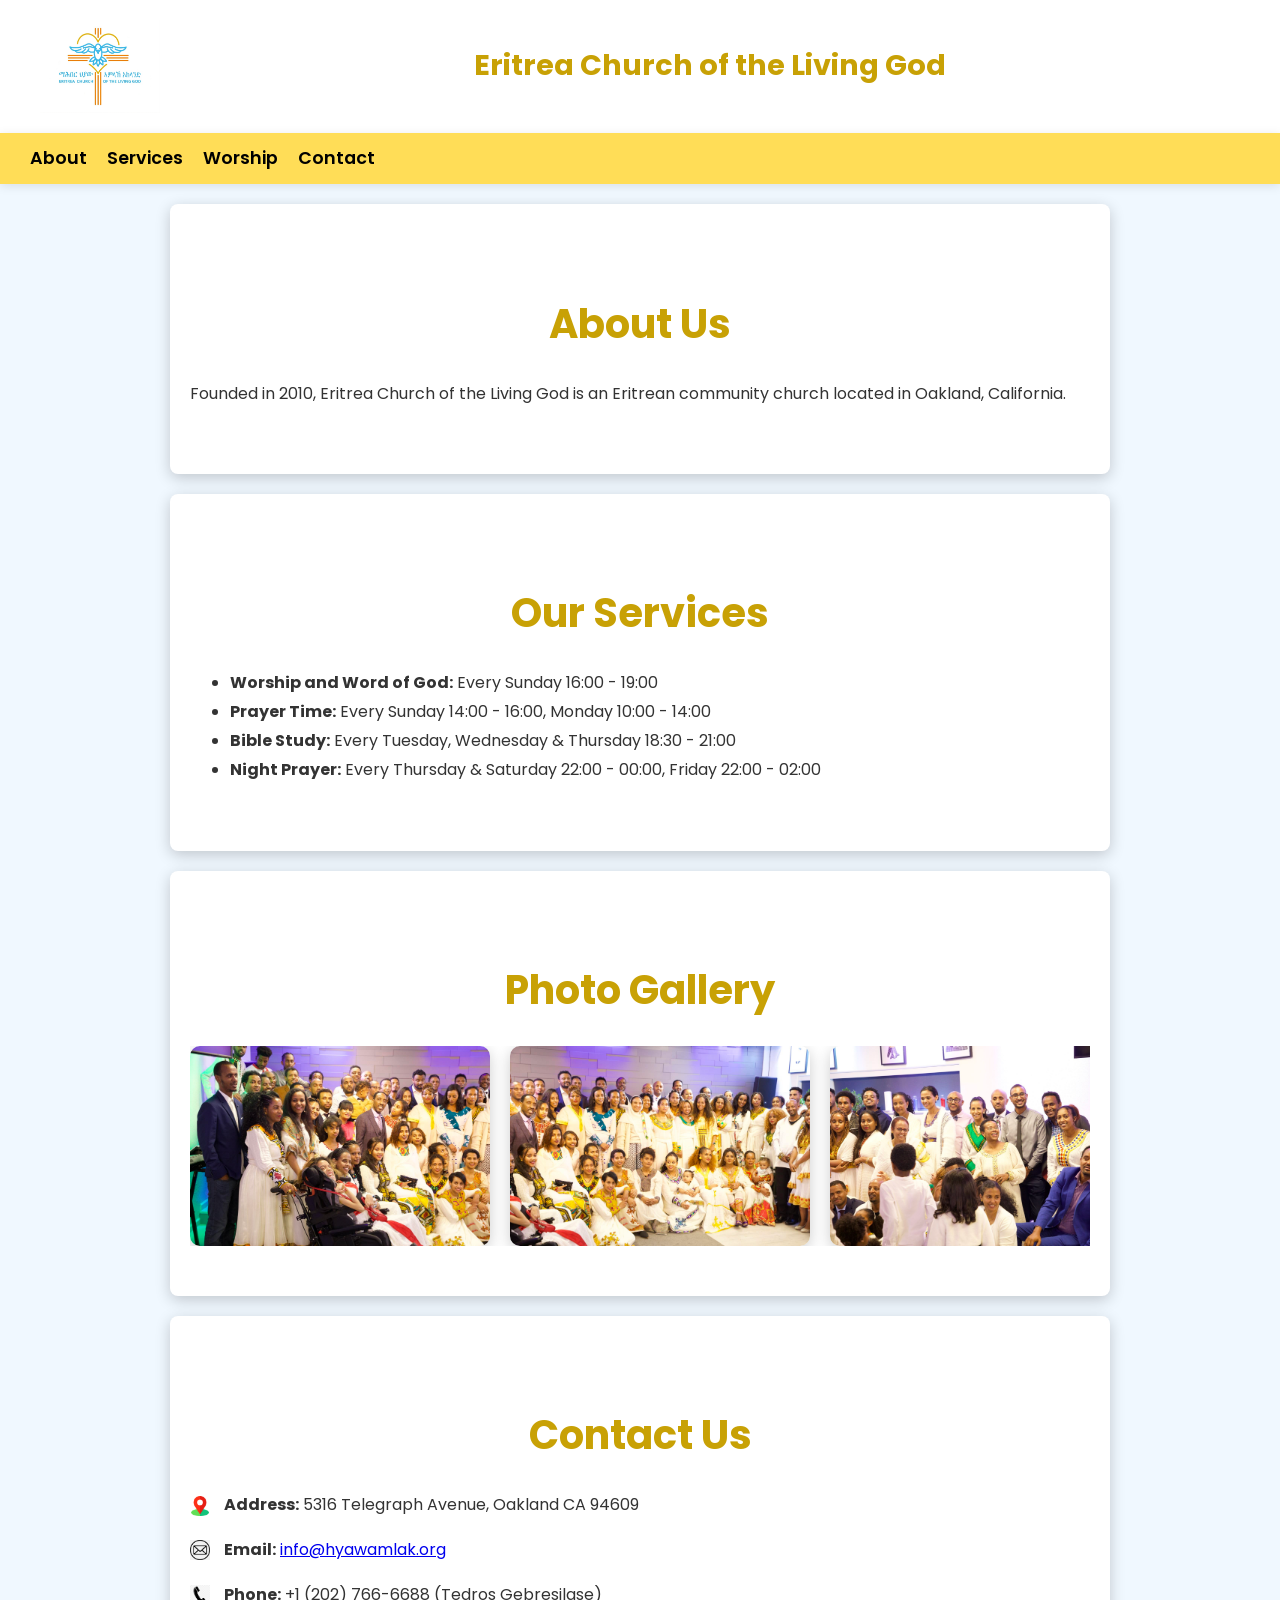
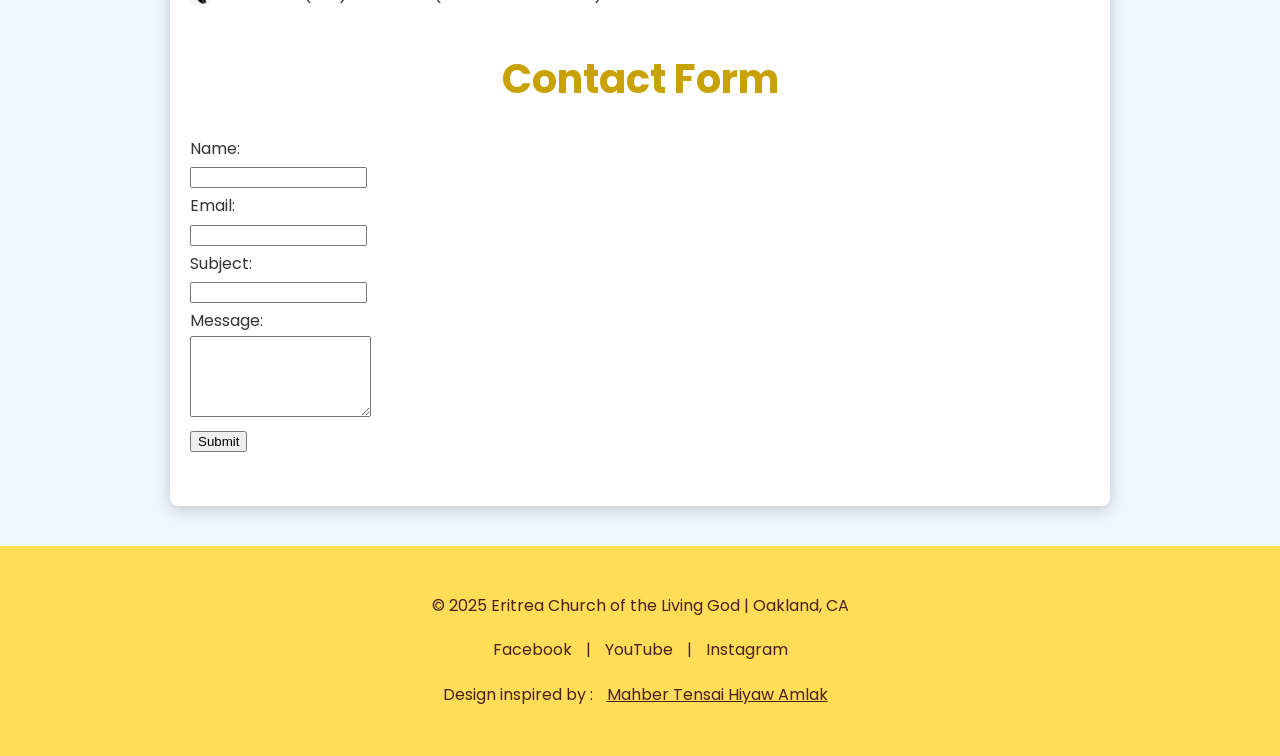
<file: index.html>
<!DOCTYPE html>
<html lang="en">
<head>
    <meta charset="UTF-8">
    <meta name="viewport" content="width=device-width, initial-scale=1.0">
    <meta name="description" content="Eritrea Church of the Living God: Bringing Faith and Community Together in Oakland, California">
    
    <!-- CSS Files -->
    <link rel="stylesheet" href="style.css">
    <title>Eritrea Church of the Living God</title>
</head>
<body>
    <header>
        <img src="images/logo.png" alt="Eritrea Church of the Living God Logo">
        <h1 id="header-title">Eritrea Church of the Living God</h1>
    </header>
    <nav>
        <div class="menu-toggle" onclick="toggleMenu()">
            <div></div>
            <div></div>
            <div></div>
        </div>
        <div class="menu">
            <a href="#about" id="nav-about">About</a>
            <a href="#services" id="nav-services">Services</a>
            <a href="#worship" id="nav-worship">Worship</a>
            <a href="#contact" id="nav-contact">Contact</a>
        </div>
        
        <!-- Language Selector Placeholder
        <select id="languageSelector" onchange="changeLanguage()">
            <option value="en">English</option>
            <option value="de">ትግርኛ</option>
        </select> -->

    </nav>
    <section id="about">
        <h2 id="about-title">About Us</h2>
        <p id="about-content">
            Founded in 2010, Eritrea Church of the Living God is an Eritrean community church located in Oakland, California.
        </p>
    </section>
    <section id="services">
        <h2 id="services-title">Our Services</h2>
        <ul id="services-list">
            <li><strong>Worship and Word of God:</strong> Every Sunday 16:00 - 19:00</li>
            <li><strong>Prayer Time:</strong> Every Sunday 14:00 - 16:00, Monday 10:00 - 14:00</li>
            <li><strong>Bible Study:</strong> Every Tuesday, Wednesday & Thursday 18:30 - 21:00</li>
            <li><strong>Night Prayer:</strong> Every Thursday & Saturday 22:00 - 00:00, Friday 22:00 - 02:00 </li>
        </ul>
    </section>
    <section id="worship">
        <h2>Photo Gallery</h2>
        <div class="worship-gallery">
            <img src="images/left-new-year24.jpg" alt="Church Image 1">
            <img src="images/middle-new-year24.jpg" alt="Church Image 2">
            <img src="images/right-new-year24.jpg" alt="Church Image 3">
        </div>
    </section>
    <section id="contact">
        <h2 id="contact-title">Contact Us</h2>
        <p id="contact-address">
            <img src="images/address-icon.png" alt="Address Icon" style="width: 20px; vertical-align: middle; margin-right: 10px;">
            <strong>Address:</strong> 5316 Telegraph Avenue, Oakland CA 94609
        </p>
        <p id="contact-email">
            <img src="images/email-icon.png" alt="Email Icon" style="width: 20px; vertical-align: middle; margin-right: 10px;">
            <strong>Email:</strong> <a href="mailto:info@hyawamlak.org">info@hyawamlak.org</a>
        </p>
        <p id="contact-phone">
            <img src="images/phone-icon.png" alt="Phone Icon" style="width: 20px; vertical-align: middle; margin-right: 10px;">
            <strong>Phone:</strong> +1 (202) 766-6688 (Tedros Gebresilase)
        </p>
        <form id="contact-form" action="https://api.web3forms.com/submit" method="POST">
            <input type="hidden" name="access_key" value="4bda9f7c-e9e5-4e27-8cc5-e6ec31a7dbc1">
            <h2>Contact Form</h2>
            <label for="name">Name:</label><br>
            <input type="text" id="name" name="name" required><br>
            <label for="email">Email:</label><br>
            <input type="email" id="email" name="email" required><br>
            <label for="subject">Subject:</label><br>
            <input type="text" id="subject" name="subject" required><br>
            <label for="message">Message:</label><br>
            <textarea id="message" name="message" rows="5" required></textarea><br>
            <input type="submit" value="Submit">
            <input type="hidden" name="redirect" value="https://www.hyawamlak.org">
        </form>
    </section>

    <footer>
        <p>&copy; 2025 Eritrea Church of the Living God | Oakland, CA</p>
        <p>
            <a href="https://www.facebook.com/Mahber.Hyaw.Amlak.Oak" target="_blank">Facebook</a> |
            <a href="http://www.youtube.com/@eritreachurchofthelivinggo4393" target="_blank">YouTube</a> |
            <a href="https://www.instagram.com/mahber_hyaw_amlak_oak/" target="_blank">Instagram</a>
        <p>Design inspired by : <a href="https://tensaihiyawamlak.com/"><u>Mahber Tensai Hiyaw Amlak</u></a> </p>
        </p>
    </footer>
    <a href="#top" class="back-to-top">Back to Top</a>
</body>

<!-- Always include javascript at end of file...just above html tag -->
<script src="script.js"></script>

</html>
</file>
<file: style.css>
@import url("https://fonts.googleapis.com/css2?family=Poppins:wght@400;600&display=swap");


    /* General Body Styling */
    body {
        font-family: 'Poppins', Arial, sans-serif;
        margin: 0;
        padding: 0;
        line-height: 1.8;
        background-color: #F0F8FF;
        color: #333;
    }

    /* Header Section */
    header {
        display: flex;
        align-items: center;
        justify-content: center;
        background-color: #ffffff;
        color: #ffdd57; /* Change color to match sections */
        padding: 20px 40px;
        text-align: center;
    }
    header img {
        width: 120px;
        height: auto;
        margin-right: 20px;
    }
    header h1 {
        margin: 0;
        font-size: 1.8em;
        font-weight: bold;
        text-align: center;
        flex-grow: 1;
        color: #c8a105; /* Same color as section titles */
        font-family: 'Poppins', Arial, sans-serif;
    }

    /* Navigation Bar */
    nav {
        background: #ffdd57;
        color: #fff;
        display: flex;
        justify-content: space-between;
        align-items: center;
        padding: 10px 20px;
        position: sticky;
        top: 0;
        z-index: 1000;
        box-shadow: 0 2px 10px rgba(0, 0, 0, 0.1);
    }
    nav a {
        color: #000;
        margin: 0 10px;
        text-decoration: none;
        font-size: 1.1em;
        font-weight: 600;
        transition: color 0.3s;
    }
    nav a:hover {
        color: #c8a105;
    }

    nav select {
        margin-left: auto;
        padding: 5px;
        font-size: 1.1em;
        border: none;
        background: #000;
        color: #333;
        border-radius: 5px;
        cursor: pointer;
    }

    /* Mobile Navigation */
    .menu-toggle {
        display: none;
        flex-direction: column;
        justify-content: center;
        align-items: center;
        cursor: pointer;
    }
    .menu-toggle div {
        width: 25px;
        height: 3px;
        background: #fff;
        margin: 4px 0;
        transition: all 0.3s ease;
    }

    .menu {
        display: flex;
    }

    @media (max-width: 768px) {
        .menu {
            display: none;
            flex-direction: column;
            background: #ffdd57;
            width: 100%;
            position: absolute;
            top: 60px;
            left: 0;
        }
        .menu.active {
            display: flex;
        }
        .menu-toggle {
            display: flex;
        }
        header h1 {
            font-size: 1.5em; /* Smaller title for mobile */
        }
    }

    /* Section Styling */
    section {
        padding: 50px 20px;
        margin: 20px auto;
        border-radius: 8px;
        background: #ffffff;
        box-shadow: 0 4px 15px rgba(0, 0, 0, 0.2);
        max-width: 900px;
    }
    h2 {
        color: #c8a105;
        font-size: 2.5em;
        margin-bottom: 20px;
        text-align: center;
        font-weight: bold;
    }

    /* Worship Section */
    #worship {
        padding: 50px 20px;
        background: #ffffff;
        overflow: hidden;
    }
    #worship h2 {
        margin-bottom: 20px;
    }
    #worship .worship-gallery {
        display: flex;
        gap: 20px;
        overflow-x: auto;
        scroll-behavior: smooth;
    }
    #worship img {
        max-width: 300px;
        height: auto;
        border-radius: 10px;
        box-shadow: 0 4px 15px rgba(0, 0, 0, 0.2);
        transition: transform 0.5s ease;
    }
    #worship img:hover {
        transform: scale(1.1);
    }

    /* Footer */
    footer {
        background: #ffdd57;
        color: #4a2020;
        text-align: center;
        padding: 30px 0;
        margin-top: 40px;
        font-size: 1em;
    }
    footer a {
        color: #4a2020;
        text-decoration: none;
        margin: 0 10px;
    }
    footer a:hover {
        text-decoration: underline;
    }

    /* Back-to-Top Button */
    .back-to-top {
        position: fixed;
        bottom: 20px;
        right: 20px;
        background: #0073e6;
        color: #000;
        padding: 10px 15px;
        border-radius: 50px;
        text-decoration: none;
        display: none;
        box-shadow: 0 2px 5px rgba(0, 0, 0, 0.2);
    }
    .back-to-top:hover {
        background: #005bb5;
    }

    /* Smooth Scrolling */
    html {
        scroll-behavior: smooth;
    }
</file>
